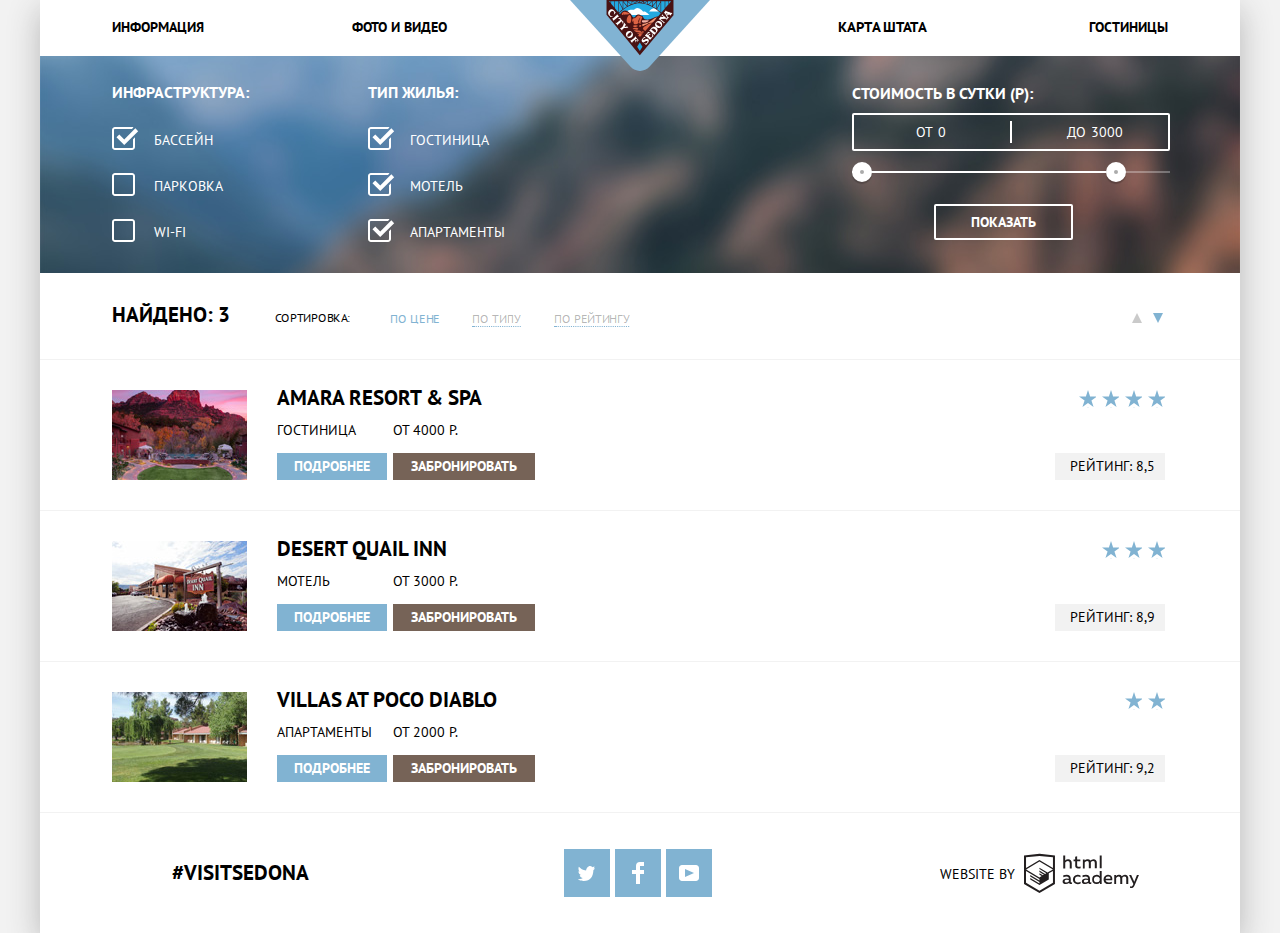
<file: hotels.html>
<!DOCTYPE html>
<html lang="ru">
  <head>
    <meta charset="utf-8">
    <title>HTML Academy: Седона</title>
    <link href="https://fonts.googleapis.com/css?family=PT+Sans:400,700&amp;subset=cyrillic" rel="stylesheet">
    <link href="css/normalize.css" rel="stylesheet">
    <link href="css/style.min.css" rel="stylesheet">
  </head>
  <body>
    <div class="wrapper">
      <header class="header-main">
        <p class="header-logo">
          <a href="index.html">
            <img src="img/logo-sedona.svg" width="140" height="71" alt="Логотип - герб города Седона">  
          </a>
        </p>
        <nav class="nav-main">
          <ul class="nav-links list-default">
            <li class="nav-link nav-left"><a href="#info">Информация</a></li>
            <li class="nav-link nav-left"><a href="#gallery">Фото и видео</a></li>
            <li class="nav-link nav-right"><a href="#statemap">Карта штата</a></li>
            <li class="nav-link nav-right"><a href="#">Гостиницы</a></li>                     
          </ul>
        </nav>
      </header>

      <main class="container">

        <section class="hotels-filter-form">
          <h2 class="visually-hidden">Поиск гостиницы</h2>        
          <form class="hotels-filter" action="https://echo.htmlacademy.ru/" method="GET">
            <div class="filter-options">
              <fieldset class="filter-options-fieldset">
                <legend>Инфраструктура:</legend>
                <ul class="filter-infrastructure list-default">
                  <li>                
                    <input class="filter-checkbox visually-hidden" type="checkbox" id="cbpool" name="pool" checked>
                    <label for="cbpool">Бассейн</label>                   
                  </li>
                  <li>
                    <input class="filter-checkbox visually-hidden" type="checkbox" id="cbparking" name="parking">
                    <label for="cbparking">Парковка</label>                 
                  </li>
                  <li>
                    <input class="filter-checkbox visually-hidden" type="checkbox" id="cbwifi" name="wifi">
                    <label for="cbwifi">Wi-Fi</label>
                  </li>
                </ul>               
              </fieldset>         
              <fieldset  class="filter-options-fieldset">
                <legend>Тип жилья:</legend>
                <ul class="filter-type list-default">
                  <li>                  
                    <input class="filter-checkbox  visually-hidden active" type="checkbox" id="cbhotel" name="hotel" checked>
                    <label for="cbhotel">Гостиница</label>                  
                  </li>
                  <li>                    
                    <input class="filter-checkbox  visually-hidden active" type="checkbox" id="cbmotel" name="motel" checked>
                    <label for="cbmotel">Мотель</label>                    
                  </li>
                  <li>                    
                    <input class="filter-checkbox  visually-hidden active" type="checkbox" id="cbapartments" name="apartments" checked>
                    <label for="cbapartments">Апартаменты</label>                    
                  </li>
                </ul>               
              </fieldset>
            </div>
            <div class="filter-price-options">
              <fieldset class="filter-price-fieldset">
                <legend>Стоимость в сутки (р):</legend>
                <ul class="filter-price list-default">
                  <li>
                    <label for="pricemin">От</label> 
                    <input class="filter-bound pricemin" type="text" id="pricemin" name="pricemin" value="0" autocomplete="off">                
                  </li>
                  <li>
                    <label for="pricemax">До</label> 
                    <input class="filter-bound pricemax" type="text" id="pricemax" name="pricemax" value="3000" autocomplete="off">                
                  </li>
                </ul>       
                <div class="range-controls">
                  <div class="scale">
                    <div class="bar"></div>
                  </div>
                  <div class="range-toggle range-toggle-min"></div>
                  <div class="range-toggle range-toggle-max"></div>
                </div>    
              </fieldset>    
              <div class="form-controls">
                <button class="button btn-transparent" type="submit">Показать</button>
              </div>         
            </div>
            
          </form>
          
        </section>

        <section class="hotels">        
          <h2 class="visually-hidden">Результаты поиска</h2>

          <div class="hotels-list-header">

            <h3><b>Найдено: </b><span class="search-results-count">3</span></h3>
            
            <div class="hotel-search-menu">
              <p class="search-results-sort-header">Сортировка:</p>
              <ul class="search-results-sort-type list-default">
                <li><a class="button button-link active" href="hotels.html?sort=price"><span class="sort-price">По цене</span></a></li>
                <li><a class="button button-link" href="hotels.html?sort=type"><span class="sort-type">По типу</span></a></li>
                <li><a class="button button-link" href="hotels.html?sort=rating"><span class="sort-rating">По рейтингу</span></a></li>
              </ul>
            </div>

            <ul class="search-results-sort-order list-default">
              <li><a class="button button-sort button-sort-asc  active" href="hotels.html?order=asc" aria-label="По возрастанию">По возрастанию</a></li>
              <li><a class="button button-sort button-sort-desc" href="hotels.html?order=desc" aria-label="По убыванию">По убыванию</a></li>          
            </ul>

          </div>

          <ul class="hotels-list list-default">

            <li class="hotels-list-item">

              <img src="img/hotels/hotel-1.jpg" width="135" height="90" alt="изображение отеля AMARA RESORT & SPA">
              
              <div class="hotel-card">
            
                <h3 class="hotel-name">
                  AMARA RESORT & SPA
                </h3>     
               
                <div class="hotel-data">
                  <p class="hotel-category">
                    Гостиница
                  </p>                    
                  <p class="hotel-price">
                    От 4000 Р.
                  </p>    
                </div>      
                <p class="hotel-actions">
                  <a class="button button-info" href="hotel.html">Подробнее</a>
                  <a class="button button-action" href="#">Забронировать</a>
                </p>

              </div>

              <div class="hotel-rating-card">

                <div class="hotel-stars">
                  <p class="visually-hidden">Звезд: <span class="hotel-stars">4</span></p>    
                  <div class="hotel-star-item"></div>
                  <div class="hotel-star-item"></div>
                  <div class="hotel-star-item"></div>
                  <div class="hotel-star-item"></div>                               
                </div>             
                <p class="hotel-rating button-mark">
                  Рейтинг: <span class="rating-value">8,5</span>
                </p>

              </div>

            </li>

            <li class="hotels-list-item">
              
              <img src="img/hotels/hotel-2.jpg" width="135" height="90" alt="изображение отеля DESERT QUAIL INN">
              
              <div class="hotel-card">                
            
                <h3 class="hotel-name">
                  DESERT QUAIL INN
                </h3>            
                <div class="hotel-data">        
                  <p class="hotel-category">
                    Мотель
                  </p>                    
                  <p class="hotel-price">
                    От 3000 Р.
                  </p>
                </div>            
                <p class="hotel-actions">
                  <a class="button button-info" href="hotel.html">Подробнее</a>
                  <a class="button button-action" href="#">Забронировать</a>
                </p>

              </div>

              <div class="hotel-rating-card">

                <div class="hotel-stars">
                  <p class="visually-hidden">Звезд: <span class="hotel-stars">3</span></p>    
                  <div class="hotel-star-item"></div>
                  <div class="hotel-star-item"></div>
                  <div class="hotel-star-item"></div>                                                 
                </div>                     
                <p class="hotel-rating button-mark">
                  Рейтинг: <span class="rating-value">8,9</span>
                </p>

              </div>

            </li>

            <li class="hotels-list-item">

              <img src="img/hotels/hotel-3.jpg" width="135" height="90" alt="изображение отеля VILLAS AT POCO DIABLO">
              
              <div class="hotel-card">
            
                <h3 class="hotel-name">
                  VILLAS AT POCO DIABLO
                </h3>            
                <div class="hotel-data">
                  <p class="hotel-category">
                    Апартаменты
                  </p>                    
                  <p class="hotel-price">
                    От 2000 Р.
                  </p>            
                </div>       
                <p class="hotel-actions">
                  <a class="button button-info" href="hotel.html">Подробнее</a>
                  <a class="button button-action" href="#">Забронировать</a>
                </p>

              </div>

              <div class="hotel-rating-card">

                <div class="hotel-stars">
                  <p class="visually-hidden">Звезд: <span class="hotel-stars">3</span></p>    
                  <div class="hotel-star-item"></div>
                  <div class="hotel-star-item"></div>                                                              
                </div>            
                <p class="hotel-rating button-mark">
                  Рейтинг: <span class="rating-value">9,2</span>
                </p>

              </div>

            </li>

          </ul>

        </section>
      
      </main>

      <footer class="footer-main">
        <p class="footer-tag">
          <a class="footer-tag-link" aria-label="Хештег">#Visitsedona</a>
        </p>        
        <div class="footer-social">     
          <ul class="list-social-buttons list-default">
            <li class="social-button-twitter">
              <a class="social-button" href="#" aria-label="Твиттер">
                  <span class="visually-hidden">Твиттер</span>  
                  <svg xmlns="http://www.w3.org/2000/svg" xmlns:xlink="http://www.w3.org/1999/xlink" width="17" height="15" viewBox="0 0 17 15">
                    <path fill="#FFF" d="M10.95.144c1.685-.496 2.984.27 3.577 1.179.673-.231 1.331-.481
                     2.011-.708a2.345 2.345 0 0 1-.857 1.768c.685.17 1.304-.491 1.304-.491-.169 1-1.006
                     1.788-1.563 2.024-.231 6.75-3.175 11.217-10.077 11.082h-.446c-.41 0-4.164-.46-4.898-1.887
                     2.271.196 3.893-.422 4.693-1.177-.96-.3-2.679-.477-2.979-2.95.349.106.564.228 1.19.119C1.705
                     8.247.374 7.53.448 5.33c.285.328 1.067.536 1.34.472C1.085 5.561-.182 2.442.894.85c1.818 
                     1.854 3.735 3.606 7.152 3.773C8.254 2.33 9.183.793 10.95.144z"/>
                  </svg>                
              </a>
            </li>
            <li class="social-button-facebook">
              <a class="social-button" href="#" aria-label="Фейсбук">
                  <span class="visually-hidden">Фейсбук</span>
                  <svg xmlns="http://www.w3.org/2000/svg" width="12" height="22" viewBox="0 0 12 22">
                    <path fill="#FFF" d="M12 4V0H8a4 4 0 0 0-4 4v4H0v4h4v10h4V12h4V8H8V4h4z"/>
                  </svg>                
              </a>
            </li>
            <li class="social-button-youtube">
              <a class="social-button" href="#" aria-label="Ютуб">
                  <span class="visually-hidden">Ютуб</span>
                  <svg xmlns="http://www.w3.org/2000/svg" xmlns:xlink="http://www.w3.org/1999/xlink" width="20" height="16" viewBox="0 0 20 16">
                    <path fill="#FFF" d="M17 0H3C1.35 0 0 1.35 0 3v10c0 1.65 1.35 3 3 3h14c1.65 0
                     3-1.35 3-3V3c0-1.65-1.35-3-3-3zM6.027 11.998V4.002L15.014 8l-8.987 3.998z"/>
                  </svg>

              </a>
            </li>
          </ul>
        </div>
        <div class="footer-copyright">        
          <p class="footer-logo">
            <label>Website by</label> 
            <a href="https://htmlacademy.ru/intensive/htmlcss">       
              <span class="visually-hidden">Логотип HTML Academy</span>
              <svg id="Layer_1" data-name="Layer 1" xmlns="http://www.w3.org/2000/svg" width="115" height="41" viewBox="0 0 108.08 36.85">
                <title>logo-htmlacademy-small1</title>
                <path d="M44.61,26.88a2,2,0,0,0,.55-0.1v1.33a3.25,3.25,0,0,1-1.18.21,1.67,1.67,0,0,1-1.67-1,4.84,4.84,0,0,1-3.14,1.08c-1.51,0-2.91-.83-2.91-2.55,0-2.13,2-2.79,3.71-2.79a11.08,11.08,0,0,1,2.17.25v-0.3c0-1-.76-1.77-2.19-1.77a7.42,7.42,0,0,0-3,.64v-1.7a10.21,10.21,0,0,1,3.19-.55c2.36,0,3.81,1.12,3.81,3.65v3a0.54,0.54,0,0,0,.49.59h0.17Zm-6.44-1.13A1.35,1.35,0,0,0,39.63,27h0.11a3.39,3.39,0,0,0,2.41-1V24.58a9.72,9.72,0,0,0-1.81-.21c-1,0-2.16.33-2.16,1.38h0Zm12.36-6.11a5,5,0,0,1,2.57.64V22a4.08,4.08,0,0,0-2.3-.7,2.75,2.75,0,1,0,0,5.49,5,5,0,0,0,2.43-.64v1.71a6.27,6.27,0,0,1-2.76.57A4.21,4.21,0,0,1,46,24.51q0-.21,0-0.41a4.32,4.32,0,0,1,4.18-4.46h0.38Zm12.17,7.24a2,2,0,0,0,.55-0.1v1.33a3.25,3.25,0,0,1-1.18.21,1.67,1.67,0,0,1-1.67-1,4.84,4.84,0,0,1-3.14,1.08c-1.51,0-2.91-.83-2.91-2.55,0-2.13,2-2.79,3.71-2.79a11.08,11.08,0,0,1,2.17.25v-0.3c0-1-.76-1.77-2.19-1.77a7.42,7.42,0,0,0-3,.64v-1.7a10.21,10.21,0,0,1,3.19-.55c2.36,0,3.81,1.12,3.81,3.65v3a0.54,0.54,0,0,0,.49.59h0.17Zm-6.44-1.13A1.35,1.35,0,0,0,57.73,27h0.11a3.39,3.39,0,0,0,2.41-1V24.58a9.72,9.72,0,0,0-1.81-.21c-1.06,0-2.16.33-2.16,1.38h0ZM73,16V28.2H71.35V26.88a3.88,3.88,0,0,1-3.19,1.54,4.4,4.4,0,0,1,0-8.78,3.81,3.81,0,0,1,3,1.3V16H73Zm-4.53,5.22a2.76,2.76,0,1,0,0,5.52A2.86,2.86,0,0,0,71.15,25V23A2.91,2.91,0,0,0,68.49,21.27ZM79,19.64c3.31,0,4.46,2.68,3.92,5.09H76.7c0.21,1.5,1.67,2.11,3.19,2.11a6.11,6.11,0,0,0,2.64-.59v1.6a7.14,7.14,0,0,1-3,.57C77,28.42,74.78,27,74.78,24a4.18,4.18,0,0,1,4-4.39H79Zm0.09,1.54a2.28,2.28,0,0,0-2.44,2.1v0.06H81.3A2,2,0,0,0,79.13,21.18Zm5.73,7V19.87h1.65v1a3.81,3.81,0,0,1,2.78-1.27A2.86,2.86,0,0,1,91.89,21a4.12,4.12,0,0,1,2.91-1.33A3.06,3.06,0,0,1,98,23V28.2h-1.9V23.05a1.59,1.59,0,0,0-1.42-1.75H94.42a2.8,2.8,0,0,0-2.07,1.12V28.2h-1.9V23.05A1.59,1.59,0,0,0,89,21.31H88.8a3,3,0,0,0-2.21,1.29v5.63H84.86Zm21.31-8.33h1.9l-3.91,9.46c-0.9,2.17-2.09,2.86-3.35,2.86a4.76,4.76,0,0,1-1.1-.14V30.46a2.86,2.86,0,0,0,.85.12c0.9,0,1.58-.64,2.07-1.9l0.17-.42-4-8.4h2l2.86,6.29ZM38.73,1.46V6.22a3.81,3.81,0,0,1,2.7-1.14,3.25,3.25,0,0,1,3.44,3.4v5.15H43V8.72a1.81,1.81,0,0,0-1.61-2h-0.3a2.93,2.93,0,0,0-2.32,1.39v5.52h-1.9V1.46h1.9ZM49.94,2.31v3h3V6.91h-3v3.81c0,1.1.5,1.46,1.58,1.46a4.49,4.49,0,0,0,1.69-.33v1.6A6.8,6.8,0,0,1,51,13.8a2.55,2.55,0,0,1-2.86-2.74V6.89H46.58V5.26h1.5V2.74Zm5.4,11.31V5.28H57v1A3.81,3.81,0,0,1,59.77,5a2.86,2.86,0,0,1,2.6,1.33A4.12,4.12,0,0,1,65.28,5,3.06,3.06,0,0,1,68.44,8.4v5.21h-1.9V8.46a1.59,1.59,0,0,0-1.42-1.75H64.89a2.8,2.8,0,0,0-2.07,1.12v5.78h-1.9V8.46A1.59,1.59,0,0,0,59.5,6.71H59.27A3,3,0,0,0,57.06,8v5.63H55.34ZM71.17,1.45H73V13.6H71.17V1.45ZM14.71,0H14.55L0,1.54V28.21l14.55,8.66,14.55-8.66V1.54Zm12.5,27.1L14.55,34.64,1.9,27.12V16.18l12.59,7.5V25L5.86,19.9v1.31l8.68,5.21v1.39L5.87,22.65V24l8.68,5.21,8.75-5.24V18.31L27.2,16V27.12Zm0-12.53-3.48,2-1.6,1L14.51,13v1.31L21,18.23H21l-0.14.09-1,.54-5.37-3.2V17l4.24,2.52-1,.67-3.2-1.9v1.31l2.1,1.24L14.5,22.1,2,14.65,14.51,7.11Zm0-1.32L14.49,5.76,1.91,13.25v-10L14.56,1.92,27.21,3.25v10h0Z"
                      transform="translate(0 -0.02)" fill="#231f20"/>                
              </svg>
            </a>              
          </p>
        </div>        
      </footer>
    </div>

  </body>
</html>
</file>
<file: css/style.min.css>
.nav-links,.social-button{display:-webkit-box;display:-ms-flexbox}.btn-transparent,.button,.hotelsearch input,body{text-transform:uppercase}body{margin:0;padding:0;font-family:"PT Sans",Arial,sans-serif;font-size:14px;line-height:26px;font-weight:400;color:#000;background-color:#f2f2f2}a{text-decoration:none}img{max-width:100%;height:auto}.visually-hidden:not(:focus):not(active),input[type=checkbox].visually-hidden,input[type=radio].visually-hidden{position:absolute;width:1px;height:1px;margin:-1px;border:0;padding:0;white-space:nowrap;-webkit-clip-path:inset(100%);clip-path:inset(100%);clip:rect(0 0 0 0);overflow:hidden}.button,.header-logo{margin:0}.list-default{list-style:none;padding:0;margin:0}.button{font:inherit;font-weight:700;color:#fff;background:0 0;border:none;outline:0;padding:0}.button-link{font-weight:400;color:rgba(0,0,0,.3);border-bottom:1px dotted #81b3d2}.nav-main,.page-title{font-weight:700;line-height:26px}.button-link-price{width:75px}.button-link-type{width:51px}.button-link:focus,.button-link:hover{color:#81b3d2}.button-link:active{color:#000;border:none}.button-link.active{color:#81b3d2;border:none}.button-sort{background-repeat:no-repeat;color:rgba(0,0,0,.3)}.button-info{background-color:#81b3d2;color:#fff}.button-info:focus,.button-info:hover{background-color:#669ec0;color:#fff}.button-info:active{background-color:#5496bd;color:rgba(255,255,255,.3)}.button-action{background-color:#766357;color:#fff}.button-action:focus,.button-action:hover{background-color:#604e43;color:#fff}.button-action:active{background-color:#503e33;color:rgba(255,255,255,.3)}.nav-main,.nav-main a,.nav-main a:visited{color:#000}.button-mark{background-color:#f2f2f2;color:#000}.nav-main{font-size:14px}.nav-main a:hover{color:#81b3d2}.nav-main a:active{color:rgba(0,0,0,.3)}.banner-main{width:1200px;height:565px;background-color:#99c7e7;background-image:url(../img/welcome.svg),url(../img/banner-mask.svg),url(../img/banner-background.jpg);background-repeat:no-repeat,no-repeat,no-repeat;background-position:50% 132px,left 50% bottom 0,left 50% top -27px;background-size:459px 353px,1200px 57px,1200px 800px}.page-title{font-size:21px}.preferences-title{font-size:14px;font-weight:400}.info-item-header,.preference-item-header{font-size:21px;line-height:26px;font-weight:700;vertical-align:top}.visiting-header h2{font-size:30px;line-height:36px}.preferences-item-image{width:800px;height:256px;background-size:800px 400px;background-position:50% 50%;background-color:#e5c5be}.pref-image-town{background-image:url(../img/sedona-town.jpg)}.pref-image-bridge{background-image:url(../img/devl-bridge.jpg)}.info-item-icon{width:76px;height:76px;background-repeat:no-repeat}.icon-home{background-image:url(../img/elements/icon-1.svg)}.icon-food{background-image:url(../img/elements/icon-2.svg)}.icon-souvenirs{position:relative;top:-5px;left:5px;background-image:url(../img/elements/icon-3.svg)}.map{width:1200px;height:593px;position:relative;background-image:url(../img/map.jpg);background-color:#f2f1ef;background-size:1200px 594px;background-position:50% 0}.footer-tag{font-size:21px;font-weight:700}.social-button{display:flex;width:46px;height:48px;background-color:#81b3d2;-webkit-box-pack:center;-ms-flex-pack:center;justify-content:center;-webkit-box-align:center;-ms-flex-align:center;align-items:center}.social-button:focus,.social-button:hover{background-color:#669ec0}.social-button:active{background-color:#5496bd}.social-button:active path{fill:rgba(255,255,255,.3)}.hotel-search-title{font-size:21px;font-weight:700;line-height:26px;color:#fff;background-color:#766357}.hotelsearch input,.hotelsearch label{font-size:14px;font-weight:700}.hotel-search-title:focus,.hotel-search-title:hover{background-color:#604e43;color:#fff}.hotel-search-title:active{background-color:#503e33;color:rgba(255,255,255,.3)}.hotelsearch input{font-family:"PT Sans",Arial,sans-serif;color:#000;background-color:#f2f2f2}.hotelsearch input:focus{background-color:#fff}.hotels-filter-form{background-color:#497497;background-image:url(../img/hotels/filter-background.jpg);background-repeat:no-repeat;background-size:1200px 800px;background-position:50% 50%;margin-bottom:0}.hotels-filter-form legend{font-size:16px;font-weight:700;color:#fff}.hotels-filter-form label{font-size:14px;color:#fff;margin-left:30px}.filter-checkbox+label::before{content:"\00a0";display:inline-block;width:27px;height:23px;margin:0 15px 0 0;padding:0;vertical-align:top;background-image:url(../img/elements/checkbox-off.svg);background-color:transparent;background-repeat:no-repeat}.filter-checkbox:checked+label:before{text-align:center;background-image:url(../img/elements/checkbox-on.svg)}.hotel-name,.hotels-list-header h3{font-size:21px;font-weight:700;line-height:26px;color:#000}.hotel-name:focus,.hotel-name:hover{color:#81b3d2}.hotel-name:active{color:rgba(0,0,0,.3)}.search-results-sort-order a.button-sort{display:inline-block;vertical-align:middle;margin:0 5px 0 6px;font-size:0}.search-results-sort-order .button-sort::before{content:"";border:10px solid #cacaca;border-right-width:5px;border-left-width:5px;border-right-color:transparent;border-left-color:transparent}.search-results-sort-order .button-sort-asc::before{position:relative;top:4px;border-bottom:8px}.search-results-sort-order .button-sort-desc::before{position:relative;top:-6px;border-top:8px}.search-results-sort-order .button.active::before{border-color:#81b3d2 transparent;border-right-width:5px;border-left-width:5px}.search-results-sort-order .button:focus::before,.search-results-sort-order .button:hover::before{border-color:#000 transparent;border-right-width:5px;border-left-width:5px}.search-results-sort-order .button:active::before{border-color:#81b3d2 transparent;border-right-width:5px;border-left-width:5px}.info-item-card{background-color:#fff;color:#000}.preference-item-card:nth-child(1),.preference-item-card:nth-child(2){background-color:#81b3d2;color:#fff}.wrapper{position:relative;width:1200px;margin-left:auto;margin-right:auto;background-color:#fff;-webkit-box-shadow:0 10px 30px 0 rgba(50,50,50,.3);box-shadow:0 10px 30px 0 rgba(50,50,50,.3)}.header-main{position:absolute;top:0;margin:0;min-height:56px;z-index:1;background:#fff;width:100%}.header-logo{position:absolute;left:530px}.nav-links{margin:14px 0 0;padding:0;width:100%;min-height:42px;display:flex;-ms-flex-wrap:wrap;flex-wrap:wrap;-webkit-box-pack:start;-ms-flex-pack:start;justify-content:flex-start}.preference-item-card,.preferences-list{display:-webkit-box;display:-ms-flexbox}.nav-main .nav-link{width:168px}.nav-main .nav-left{margin-left:0;margin-right:0;text-align:left;padding-left:72px}.nav-main .nav-right{margin-right:0;margin-left:0;text-align:right;padding-right:72px}.nav-left+.nav-right{margin-left:auto}.nav-link:nth-child(3){-webkit-transform:scale(1.05,1) translateX(-4px);-ms-transform:scale(1.05,1) translateX(-4px);transform:scale(1.05,1) translateX(-4px)}.page-title{width:440px;min-height:48px;text-align:center;margin:58px auto 0}.preferences-title{width:490px;min-height:48px;text-align:center;margin:28px auto 30px}.preferences-list{display:flex;-ms-flex-wrap:wrap;flex-wrap:wrap}.preferences-list p{margin:0}.preference-item-card{display:flex;-ms-flex-wrap:wrap;flex-wrap:wrap;padding:0;margin:0;background-color:#eee;color:#000;min-height:256px}.info-item-list,.preference{display:-webkit-box;display:-ms-flexbox}.preference-item-card:nth-child(2){-webkit-box-orient:horizontal;-webkit-box-direction:reverse;-ms-flex-direction:row-reverse;flex-direction:row-reverse}.filter-options-fieldset ul,.hotels-filter .filter-price-options,.info-item-card,.preference{-webkit-box-orient:vertical;-webkit-box-direction:normal}.preference{width:400px;display:flex;-ms-flex-direction:column;flex-direction:column;-webkit-box-pack:start;-ms-flex-pack:start;justify-content:flex-start;-webkit-box-align:center;-ms-flex-align:center;align-items:center}.preference .preferences-item-image{width:800px}.preference .preference-item-header{margin:48px 0 0;padding:0;text-align:center;line-height:21px;width:160px}.preference .preference-item-number{margin:24px 0 0;padding:0;text-align:center;line-height:21px;vertical-align:top}.preference .preference-item-number::after,.preference .preference-item-number::before{content:"\2014"}.preference .preference-item-description{margin:20px 0 0;padding:0;text-align:center;line-height:21px;vertical-align:top;width:280px}.preference-item-card:nth-child(2) .preference-item-description{width:320px}.preference-item-card:last-child .preference-item-description{width:250px}.preference-item-card:last-child .preference-item-header{width:140px}.info-item-list{background-color:#fff;min-height:330px;display:flex;-webkit-box-pack:start;-ms-flex-pack:start;justify-content:flex-start;-ms-flex-wrap:wrap;flex-wrap:wrap}.hotels-filter,.info-item-card{display:-webkit-box;display:-ms-flexbox}.info-item-list li:nth-child(3){margin-right:0}.info-item-card{-ms-flex-preferred-size:400px;flex-basis:400px;width:400px;display:flex;-ms-flex-direction:column;flex-direction:column;-webkit-box-pack:start;-ms-flex-pack:start;justify-content:flex-start;-webkit-box-align:center;-ms-flex-align:center;align-items:center;padding-top:60px;padding-bottom:80px}.info-item-card .info-item-header{padding-top:25px}.info-item-card .info-item-description{margin:0;padding:20px 0 0;text-align:center;line-height:21px;vertical-align:top}.item-home .info-item-description{width:256px}.item-food .info-item-description{width:294px}.item-souvenirs .info-item-description{width:276px}.visiting-header{width:434px;min-height:96px;text-align:center;margin:50px auto 130px;padding:0}.visiting-header p{font-size:14px;line-height:24px;min-width:435px;margin:0;padding:0}.visiting-header h2{margin:0 0 25px;padding:0}.hotels-filter-form{padding-top:56px;min-height:217px}.hotels-filter{display:flex;min-height:217px;-ms-flex-wrap:wrap;flex-wrap:wrap}.hotels-filter .filter-options::before{content:" ";-ms-flex-preferred-size:42px;flex-basis:42px}.hotels-filter .filter-options{-ms-flex-preferred-size:600px;flex-basis:600px;display:-webkit-box;display:-ms-flexbox;display:flex;-webkit-box-pack:start;-ms-flex-pack:start;justify-content:flex-start;padding-top:18px}.hotels-filter .filter-options-fieldset{border:none;-ms-flex-preferred-size:256px;flex-basis:256px;padding:0;margin:0}.filter-options-fieldset legend{padding-top:5px;padding-left:30px;margin-bottom:22px}.filter-options-fieldset ul{display:-webkit-box;display:-ms-flexbox;display:flex;min-height:120px;-ms-flex-direction:column;flex-direction:column;-webkit-box-pack:start;-ms-flex-pack:start;justify-content:flex-start}.filter-options-fieldset li{margin-bottom:20px}.hotels-filter .filter-price-options{-ms-flex-preferred-size:600px;flex-basis:600px;display:-webkit-box;display:-ms-flexbox;display:flex;-ms-flex-direction:column;flex-direction:column;-webkit-box-align:end;-ms-flex-align:end;align-items:flex-end;-webkit-box-pack:start;-ms-flex-pack:start;justify-content:flex-start}.hotels-filter .filter-price-fieldset{border:0;width:318px;margin:22px 60px 0 0;color:#fff;text-transform:uppercase}.filter-price-fieldset legend{border:0;margin-bottom:4px;padding-top:5px;font-weight:600;font-size:16px;line-height:21px}.filter-price{height:34px;margin-top:0;margin-bottom:20px;border:2px solid #fff;border-radius:2px;display:-webkit-box;display:-ms-flexbox;display:flex;font-size:0;position:relative}.filter-price li,.hotels-list-header{display:-webkit-box;display:-ms-flexbox}.filter-price li{display:flex;color:inherit}.filter-price::after{content:"";position:absolute;top:50%;left:50%;width:2px;height:22px;background:#fff;-webkit-transform:translate(-50%,-50%);-ms-transform:translate(-50%,-50%);transform:translate(-50%,-50%)}.filter-price label{display:inline-block;font-size:14px;line-height:34px;vertical-align:top;cursor:pointer;padding-left:32px}.filter-price .pricemax,.filter-price .pricemin{width:65px;padding-left:5px}.filter-price input{width:65px;height:32px;margin:0;text-align:left;color:inherit;font:inherit;font-size:14px;background:0 0;border:none;outline:0}.range-controls{position:relative;margin-bottom:32px}.range-controls .scale{height:2px;background:rgba(255,255,255,.3)}.range-controls .bar{width:80%;height:2px;background:#fff}.range-toggle{position:absolute;top:-9px;width:4px;height:4px;background:#ababab;border:8px solid #fff;border-radius:50%;-webkit-box-shadow:0 2px 1px 0 rgba(0,1,1,.2);box-shadow:0 2px 1px 0 rgba(0,1,1,.2);cursor:pointer}.range-toggle-min{left:0}.range-toggle-max{left:80%}.range-toggle:hover{background:#81b3d2}.hotels-filter .form-controls{margin:-10px 60px 0 0;padding:0;width:320px}.btn-transparent{display:block;margin:0 74px;padding:6px 35px;font-size:14px;line-height:20px;color:#fff;background:0 0;border:2px solid #fff;border-radius:2px;cursor:pointer}.hotels-list-header li,.search-results-sort-header{font-size:11px;line-height:18px}.btn-transparent:hover{color:#000;background:#fff}.hotels-list-header{display:flex;-webkit-box-align:baseline;-ms-flex-align:baseline;align-items:baseline;-webkit-box-pack:start;-ms-flex-pack:start;justify-content:flex-start;margin-bottom:0;padding-top:8px;padding-bottom:10px}.hotels-list-header>h3{padding-left:72px;padding-right:30px;-ms-flex-preferred-size:135px;flex-basis:135px}.hotels-list-header li{-webkit-box-align:baseline;-ms-flex-align:baseline;align-items:baseline}.hotel-search-menu{display:-webkit-box;display:-ms-flexbox;display:flex;-ms-flex-preferred-size:363px;flex-basis:363px;-webkit-box-align:baseline;-ms-flex-align:baseline;align-items:baseline}.hotel-search-menu p{margin-right:6px;padding-top:0;-ms-flex-preferred-size:110px;flex-basis:110px}.search-results-sort-type{-ms-flex-preferred-size:253px;flex-basis:253px}.search-results-sort-type li{margin-top:0;display:inline-block;width:78px;vertical-align:middle;padding-bottom:0}.search-results-sort-header,.search-results-sort-type li{-webkit-transform:scale(1.1,1) translateX(3px);-ms-transform:scale(1.1,1) translateX(3px);transform:scale(1.1,1) translateX(3px)}.search-results-sort-order{-ms-flex-preferred-size:528px;flex-basis:528px;display:-webkit-box;display:-ms-flexbox;display:flex;-webkit-box-orient:horizontal;-webkit-box-direction:reverse;-ms-flex-direction:row-reverse;flex-direction:row-reverse;-webkit-box-pack:start;-ms-flex-pack:start;justify-content:flex-start}.hotels-list,.hotels-list-item{display:-webkit-box;display:-ms-flexbox}.hotel-card,.hotel-rating-card{-webkit-box-orient:vertical;-webkit-box-direction:normal}.search-results-sort-order .button-sort{margin-left:5px}.hotels-list{display:flex;-ms-flex-wrap:wrap;flex-wrap:wrap}.hotels-list-item{display:flex;-ms-flex-preferred-size:1200px;flex-basis:1200px;padding:30px 0;border-top:1px solid #f2f2f2}.hotel-actions,.hotel-card,.hotel-data{display:-webkit-box;display:-ms-flexbox}.hotels-list-item:last-child{border-bottom:1px solid #f2f2f2}.hotels-list-item img{padding-left:72px;padding-right:30px;max-height:90px;-ms-flex-preferred-size:135px;flex-basis:135px}.hotels-list-item .button-info{width:110px;min-height:27px;text-align:center}.hotels-list-item .button-action{width:142px;min-height:27px;text-align:center}.hotel-card{display:flex;-ms-flex-direction:column;flex-direction:column;-webkit-box-pack:justify;-ms-flex-pack:justify;justify-content:space-between}.hotel-card h3{margin:-5px 0 0}.hotels-list-item p{margin-top:0;margin-bottom:0}.hotel-actions,.hotel-data{display:flex;-ms-flex-wrap:wrap;flex-wrap:wrap;-webkit-box-pack:start;-ms-flex-pack:start;justify-content:flex-start}.hotel-data p{-ms-flex-preferred-size:110px;flex-basis:110px;margin-right:6px;margin-top:-5px}.hotel-actions .button{margin:0 6px 0 0}.hotel-card{-ms-flex-preferred-size:360px;flex-basis:360px}.hotel-rating{width:100px;min-height:27px;margin-bottom:0;text-align:right;padding-right:10px}.hotel-rating-card{-ms-flex-preferred-size:528px;flex-basis:528px;display:-webkit-box;display:-ms-flexbox;display:flex;-ms-flex-direction:column;flex-direction:column;-webkit-box-pack:justify;-ms-flex-pack:justify;justify-content:space-between;-webkit-box-align:end;-ms-flex-align:end;align-items:flex-end}.hotel-rating-card .hotel-stars{display:-webkit-box;display:-ms-flexbox;display:flex;-webkit-box-orient:horizontal;-webkit-box-direction:reverse;-ms-flex-direction:row-reverse;flex-direction:row-reverse;-webkit-box-pack:start;-ms-flex-pack:start;justify-content:flex-start;margin:0;padding:0}.footer-main,.footer-main>*{min-height:120px;display:-webkit-box;display:-ms-flexbox}.hotel-rating-card .hotel-star-item{width:17px;height:18px;margin-left:6px;background-image:url(../img/elements/star.svg)}.footer-main{display:flex;width:1200px;z-index:2}.footer-main p{margin:0}.footer-main>*{-ms-flex-preferred-size:400px;flex-basis:400px;display:flex;-webkit-box-pack:center;-ms-flex-pack:center;justify-content:center;-webkit-box-align:center;-ms-flex-align:center;align-items:center}.footer-social,.list-social-buttons{display:-webkit-box;display:-ms-flexbox}.footer-social{display:flex;-webkit-box-pack:center;-ms-flex-pack:center;justify-content:center}.footer-copyright{position:relative}.list-social-buttons{display:flex}.list-social-buttons li{margin:0 5px 0 0}.footer-logo svg{position:absolute;left:184px;top:40px}.footer-logo label{position:absolute;left:100px;top:48px}.footer-logo:focus path,.footer-logo:hover path{fill:#81b3d2}.footer-logo:active path{fill:#bdbbbc}.modal-hotel-search{width:568px;height:481px;position:absolute;left:316px;bottom:198px;margin:0;padding:0}.modal-hotel-search h2{margin:0;padding:30px 0;width:568px;min-height:26px;text-align:center;cursor:pointer}.modal-hotel-search .hotelsearch{width:458px;height:370px;background-color:#fff;display:-webkit-box;display:-ms-flexbox;display:flex;-webkit-box-orient:vertical;-webkit-box-direction:normal;-ms-flex-direction:column;flex-direction:column;padding-top:25px;padding-left:55px;padding-right:55px;-webkit-box-shadow:0 7px 15px 0 rgba(0,1,1,.15);box-shadow:0 7px 15px 0 rgba(0,1,1,.15)}.hotelsearch p{margin:0}.hotelsearch .dateinput,.hotelsearch .people{margin-top:30px;display:-webkit-box;display:-ms-flexbox}.hotelsearch input{-webkit-box-sizing:border-box;box-sizing:border-box;padding:0;border:0;outline:0;height:38px}.hotelsearch input:hover{background-color:#ebebeb}.hotelsearch input:focus{-webkit-box-shadow:inset 0 0 0 2px #e5e5e5;box-shadow:inset 0 0 0 2px #e5e5e5}.hotelsearch .dateinput{position:relative;display:flex}.dateinput input{width:346px;height:38px;padding:0 0 0 15px;border:0;outline:0}.dateinput label,.quantinput label{vertical-align:top;padding-top:7px}.dateinput label{display:inline-block;-ms-flex-preferred-size:112px;flex-basis:112px}.dateinput .icon-button{position:absolute;top:0;left:420px;height:38px;width:38px;font-size:0;background-color:transparent;border:none;outline:0;cursor:pointer}.dateinput .icon-calendar{position:absolute;top:8px;left:428px}.icon-calendar path{fill:#cacaca}.icon-calendar:hover{cursor:pointer}.icon-calendar:hover path{fill:#000}.icon-calendar:active path,.icon-calendar:focus path{fill:#81b3d2}.hotelsearch .people{display:flex;-webkit-box-orient:horizontal;-webkit-box-direction:normal;-ms-flex-direction:row;flex-direction:row;-webkit-box-pack:start;-ms-flex-pack:start;justify-content:flex-start}.hotelsearch .quantinput{-ms-flex-preferred-size:229px;flex-basis:229px;display:-webkit-box;display:-ms-flexbox;display:flex}.quantinput label{display:inline-block;width:112px}.quantinput:last-child label{padding-left:50px;width:62px}.quantinput input{width:39px;height:38px;padding:0 0 0 15px;border:0;outline:0}.quantinput .icon-button{position:relative;display:block;width:39px;height:38px;background-color:#f2f2f2;font-size:0;border:none;outline:0;cursor:pointer}.count-down-button::before,.count-up-button::after,.count-up-button::before{content:"";border-radius:1px;background-color:#a9a9a9;position:absolute}.count-up-button::before{top:18px;left:13px;width:11px;height:3px}.count-up-button::after{top:14px;left:17px;width:3px;height:11px}.count-down-button::before{top:18px;left:13px;width:12px;height:3px}.quantinput .icon-button:focus::after,.quantinput .icon-button:focus::before,.quantinput .icon-button:hover::after,.quantinput .icon-button:hover::before{background-color:#000}.quantinput .icon-button:active::after,.quantinput .icon-button:active::before{background-color:#81b3d2}.hotelsearch .button-info{margin-top:52px;width:100%;height:58px;font-size:21px;font-weight:700;line-height:26px}.footer-overlay{position:absolute;margin-top:-120px;background-color:rgba(255,255,255,.8)}.validate-error{-webkit-box-shadow:inset 0 0 0 2px #ff5454;box-shadow:inset 0 0 0 2px #ff5454}@-webkit-keyframes modalshow{0%{-webkit-transform:translateY(-50%);opacity:0}65%{-webkit-transform:translateY(8%);opacity:.3}75%{-webkit-transform:translateY(-4%);opacity:.65}85%{-webkit-transform:translateY(4%);opacity:.8}95%{-webkit-transform:translateY(-2%);opacity:1}100%{-webkit-transform:translateY(0);opacity:1}}@keyframes modalshow{0%{-webkit-transform:translateY(-50%);transform:translateY(-50%);opacity:0}65%{-webkit-transform:translateY(8%);transform:translateY(8%);opacity:.3}75%{-webkit-transform:translateY(-4%);transform:translateY(-4%);opacity:.65}85%{-webkit-transform:translateY(4%);transform:translateY(4%);opacity:.8}95%{-webkit-transform:translateY(-2%);transform:translateY(-2%);opacity:1}100%{-webkit-transform:translateY(0);transform:translateY(0);opacity:1}}.modal-hotel-search .modal-hidden{z-index:0;display:none;overflow:hidden;-webkit-box-shadow:none;box-shadow:none}.modal-show{-webkit-animation-name:modalshow;animation-name:modalshow;-webkit-animation-duration:1s;animation-duration:1s;-webkit-animation-timing-function:ease;animation-timing-function:ease}@-webkit-keyframes modalerror{0%,100%{-webkit-transform:translateX(0);transform:translateX(0)}10%,30%,50%,70%,90%{-webkit-transform:translateX(-5px);transform:translateX(-5px)}20%,40%,60%,80%{-webkit-transform:translateX(5px);transform:translateX(5px)}}@keyframes modalerror{0%,100%{-webkit-transform:translateX(0);transform:translateX(0)}10%,30%,50%,70%,90%{-webkit-transform:translateX(-5px);transform:translateX(-5px)}20%,40%,60%,80%{-webkit-transform:translateX(5px);transform:translateX(5px)}}.modal-error{-webkit-animation-name:modalerror;animation-name:modalerror;-webkit-animation-duration:.5s;animation-duration:.5s;-webkit-animation-timing-function:step-end;animation-timing-function:step-end}.map{z-index:1}.map-back{z-index:0}.ol-viewport{height:100px}.ol-mouse-position{background-color:rgba(0,60,136,.4);border-radius:4px;color:#eee;padding:1px 5px}.ol-attribution,.ol-overviewmap{bottom:130px}.ol-scale-line{left:auto;right:36px;bottom:130px;font-weight:700;background-color:rgba(0,60,136,.6)}.ol-zoomslider{background-color:rgba(0,60,136,.4);left:10px}.ol-zoom{left:8px}.ol-zoom button{width:24px}.ol-zoomslider:hover{background-color:rgba(0,60,136,.6)}.ol-zoomslider button{background-color:rgba(255,255,255,.8)}.ol-zoomslider button:hover{background-color:rgba(255,255,255,1)}
</file>
